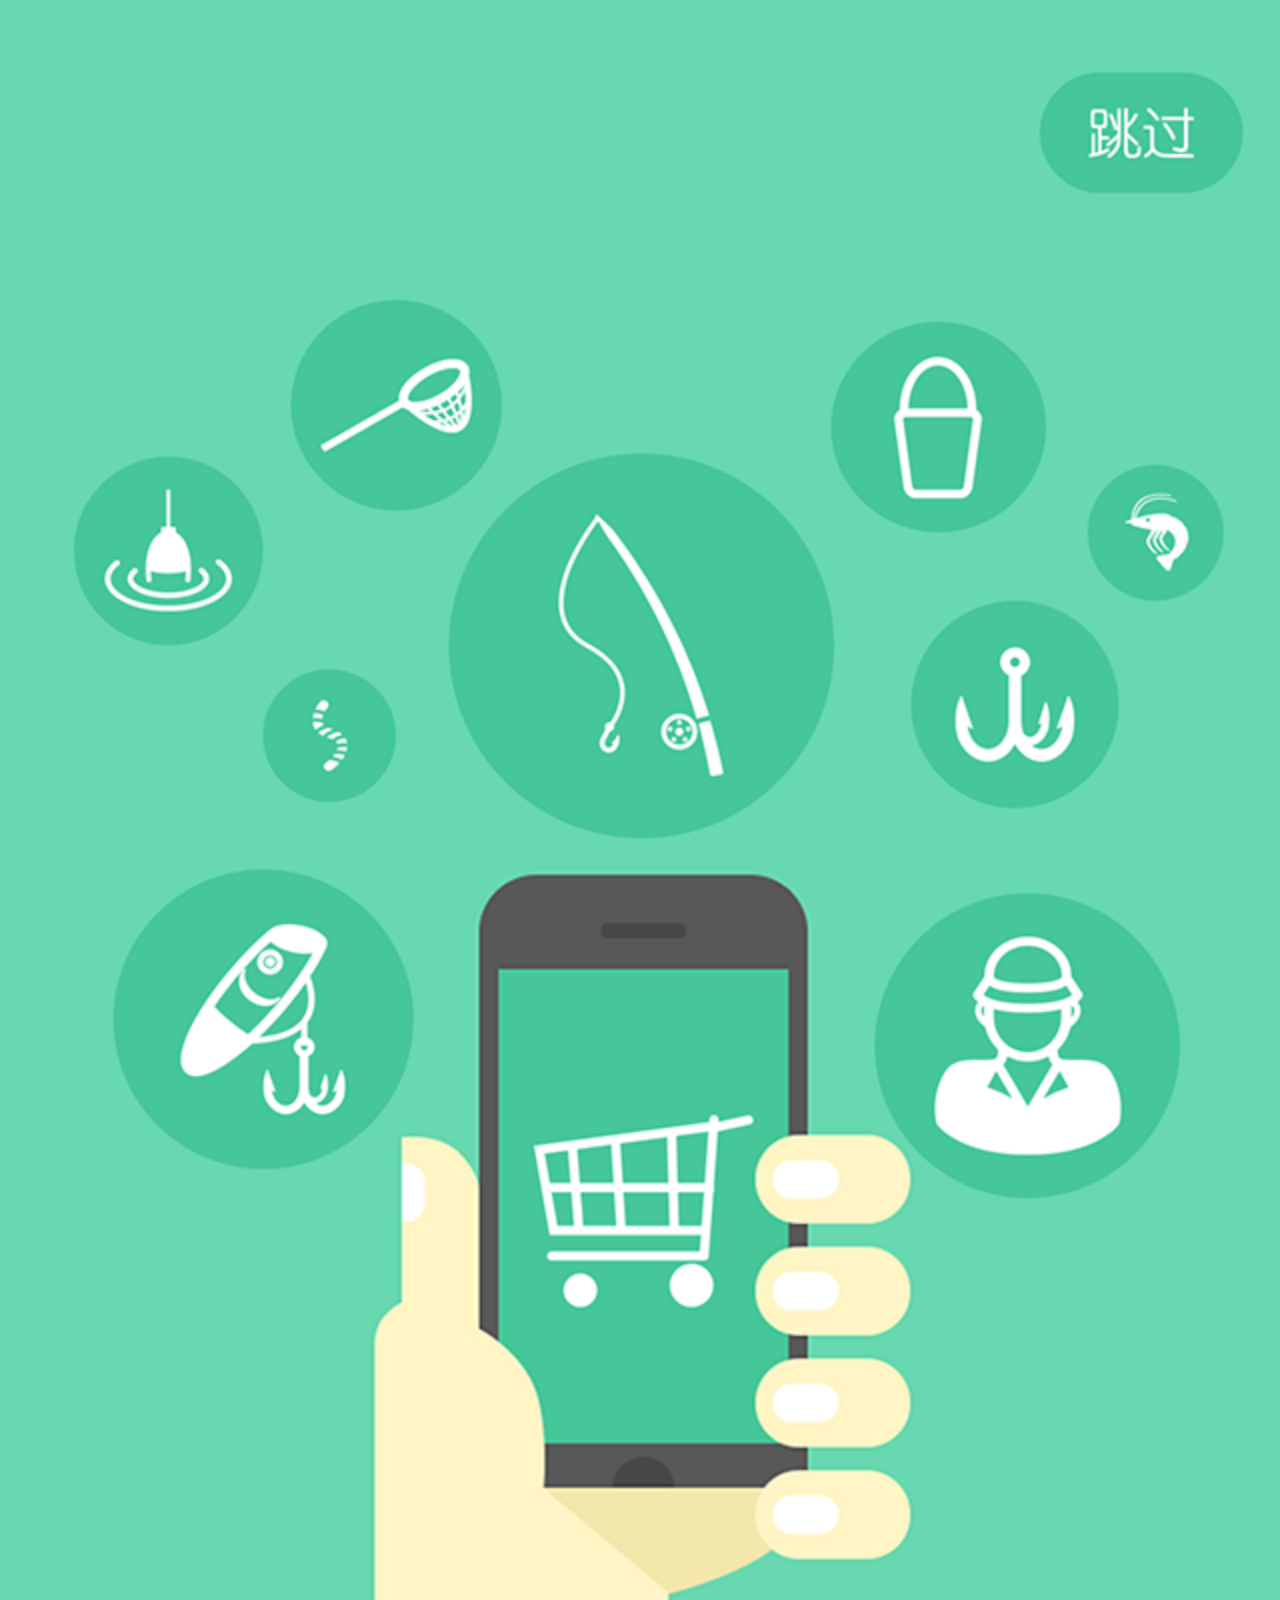
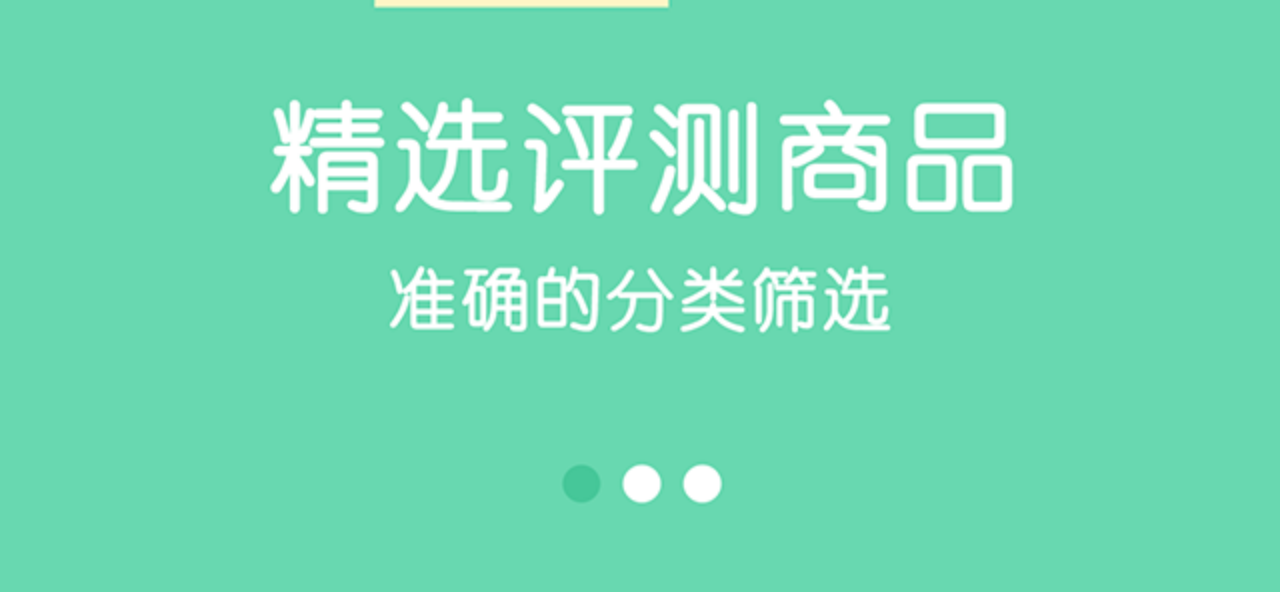
<file: guide.html>
<!--
	作者：Trust
	时间：2016-01-10
	描述：引导页
	知识点：1、mui轮播组件
		  2、获取窗口高度，来设置图片的高度
		  3、获取当前窗口对象以及上一级窗口
		  4、隐藏窗口
-->
<!DOCTYPE html>
<html>

	<head>
		<meta charset="utf-8">
		<meta name="viewport" content="width=device-width,initial-scale=1,minimum-scale=1,maximum-scale=1,user-scalable=no" />
		<title>引导页</title>
		<link href="css/mui.min.css" rel="stylesheet" />
		<style type="text/css">
			#enter {
				position: absolute;
				right: 10px;
				bottom: 40px;
			}
			.jump{
				position: absolute;
				top: 20px;
				right: 20px;
				height: 50px;
				width: 50px;
			}
		</style>
	</head>

	<body>
		<div class="mui-content">
			<div class="mui-slider">
				<div class="mui-slider-group">
					<div class="mui-slider-item">
						<a href="javascript:;">
							<img src="img/start1.png" id="_d1">
							<p class="jump" id="jump"></p>
						</a>
					</div>
					<div class="mui-slider-item">
						<a href="javascript:;">
							<img src="img/start2.png" id="_d2">
							<p class="jump" id="jump"></p>
						</a>
					</div>
					<div class="mui-slider-item">
						<a href="javascript:;">
							<img src="img/start3.png" id="_d3">
							<button class="mui-btn mui-btn-blue" id="enter" type="button">进入</button>
							<p class="jump" id="jump"></p>
						</a>
					</div>
				</div>
			</div>
		</div>
		<script src="js/mui.min.js"></script>
		<script type="text/javascript" charset="utf-8">
			mui.init();
			mui.plusReady(function() {
				/*
				 * 其实，引导页这个东西，我个人理解是这样的：
				 * 广告轮播大家都做过吧，无非就是把轮播那个组件，做成一个全屏的了；
				 * mui提供的示例，他们用的是css3的动画，并不是图片；
				 * 实际项目中，图片/动画都是可以的，但是都是通过轮播那个组件来实现的；
				 */
				/*
				 * 获取文档高度，设置图片高度；
				 * 不过我一般都是让美工做成iphone6的启动图那个尺寸，效果其实一般；
				 * 具体项目中，大家如果有大屏手机，可以多调试下，选择合适的尺寸；
				 * http://www.runoob.com/jsref/prop-win-innerheight-innerwidth.html
				 */
				var h = window.innerHeight;
				document.getElementById("_d1").style.height = h + "px";
				document.getElementById("_d2").style.height = h + "px";
				document.getElementById("_d3").style.height = h + "px";
				// 我们隐藏下入口页面
				var self = plus.webview.currentWebview();
				self.opener().hide("none");
				// 点击按钮进入主界面，并且设置内存中的字段为true
				document.getElementById("enter").addEventListener("tap", function() {
					redirect();
				});

				mui('.mui-slider-item').on('tap','.jump',function(){
				   redirect();
				});
				
				function redirect(){
										/*
					 * 这里要注意，我们存储的是string类型的true，因为这个只能存字符串；
					 * http://www.html5plus.org/doc/zh_cn/storage.html#plus.storage.setItem
					 */
					plus.storage.setItem("IsFrist", "true");
					var index=plus.webview.getWebviewById( plus.runtime.appid );
					mui.openWindow({
						url: "index.html",
						id: index,
						waiting: {
							autoShow: false
						}
					});
				}

			});
		</script>
	</body>

</html>
</file>
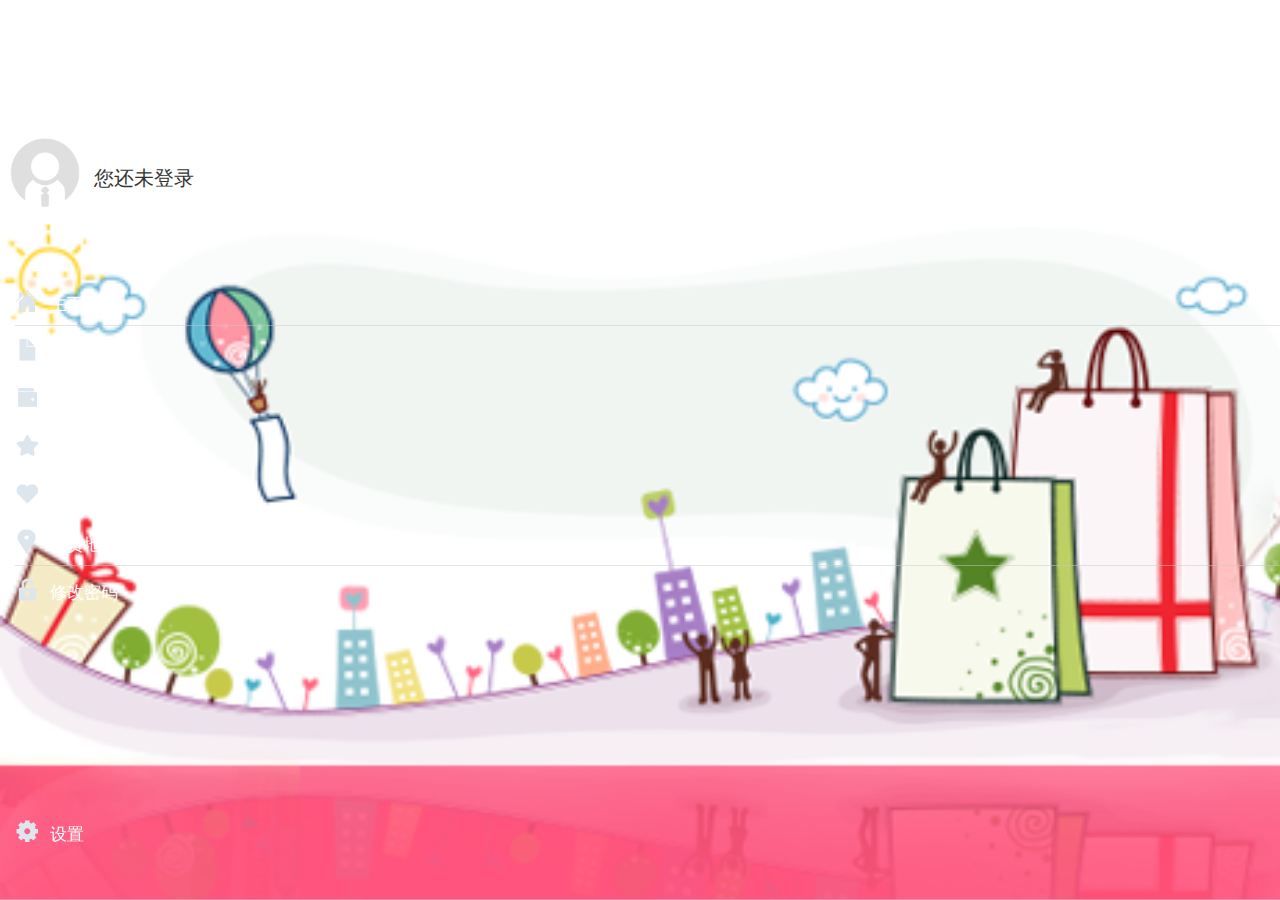
<file: offcanvas-drag-right-plus-menu.html>
<!DOCTYPE html>
<html>

	<head>
		<meta charset="utf-8">
		<title>Hello MUI</title>
		<meta name="viewport" content="initial-scale=1,maximum-scale=1,user-scalable=no">
		<meta name="apple-mobile-web-app-capable" content="yes">
		<meta name="apple-mobile-web-app-status-bar-style" content="black">

		<link rel="stylesheet" href="css/mui.css">
		<style>
			body {
				background: url(img/menu_bg.png);
				background-size: 130%;
				background-repeat: no-repeat;
				background-color: #FF547D;
			}
			
			.mui-card-header {
				position: initial;
				margin-top: 10%;
			}
			
			.mui-card-header.mui-card-media {
				padding: 10px;
			}
			
			.mui-card-header>img:first-child {
				height: 70px;
				width: 70px;
			}
			
			.mui-card-header.mui-card-media .mui-media-body p {
				font-size: 20px;
				font-weight: 100;
				line-height: 20px;
				margin-top: 30px;
				margin-left: 40px;
				color: #333;
			}
			
			.mui-table-view:after,
			.mui-table-view:before,
			.mui-table-view-cell:not(:first-child):not(:nth-last-child(3)):after {
				background: none;
			}
			
			.mui-table-view .mui-media-object {
				line-height: 25px;
				max-width: 25px;
				height: 25px;
			}
			
			.silder-nav {
				color: white;
				margin-top: 5px;
			}
			
			.mui-table-view-cell> a:not(.mui-btn).mui-active {
				background-color: #696969;
				opacity: 0.5;
			}
		</style>
	</head>

	<body>
		<!--XXX 点击头像事件还没做-->
		<div class="mui-card-header mui-card-media">
			<img id="user_picture" src="img/profile_no_avarta_icon.png" />
			<div class="mui-media-body">
				<p id='user_name'>您还未登录</p>
				<p id='rank'></p>
			</div>
		</div>

		<ul class="mui-table-view" style="background: none; margin-top: 50px;">
			<li class="mui-table-view-cell mui-media" >
				<a href="index.html">
					<img class="mui-media-object mui-pull-left" src="img/mainpage_home_icon.png">
					<div class="mui-media-body silder-nav">
						主页
					</div>
				</a>
			</li>
			<li class="mui-table-view-cell mui-media">
				<a href="javascript:;">
					<img class="mui-media-object mui-pull-left" src="img/mainpage_order_icon.png">
					<div class="mui-media-body silder-nav">
						我的订单
					</div>
				</a>
			</li>
			<li class="mui-table-view-cell mui-media">
				<a href="Mine/my-wallet-needtem.html">
					<img class="mui-media-object mui-pull-left" src="img/mainpage_purse_icon.png">
					<div class="mui-media-body silder-nav">我的钱包</div>
				</a>
			</li>
			<li class="mui-table-view-cell mui-media">
				<a href="Mine/collect-goods-needtem.html">
					<img class="mui-media-object mui-pull-left" src="img/mainpage_good_icon.png">
					<div class="mui-media-body silder-nav">
						我的收藏
					</div>
				</a>
			</li>
			<li class="mui-table-view-cell mui-media">
				<a href="javascript:;">
					<img class="mui-media-object mui-pull-left" src="img/mainpage_shop_icon.png">
					<div class="mui-media-body silder-nav">
						关注店铺
					</div>
				</a>
			</li>
			<li class="mui-table-view-cell mui-media">
				<a href="javascript:;">
					<img class="mui-media-object mui-pull-left" src="img/mainpage_address_icon.png">
					<div class="mui-media-body silder-nav">
						收货地址
					</div>
				</a>
			</li>
			<li class="mui-table-view-cell mui-media">
				<a href="javascript:;">
					<img class="mui-media-object mui-pull-left" src="img/mainpage_password_icon.png">
					<div class="mui-media-body silder-nav">
						修改密码
					</div>
				</a>
			</li>
			<li class="mui-table-view-cell mui-media" style="position: fixed; bottom: 44px;width: 100%;">
				<a href="javascript:;">
					<img class="mui-media-object mui-pull-left" src="img/mainpage_set_icon.png">
					<div class="mui-media-body silder-nav">
						设置
					</div>
				</a>
			</li>
		</ul>
		<script src="js/mui.min.js"></script>
		<script src="js/own.js" type="text/javascript" charset="utf-8"></script>
		<script type="text/javascript" charset="utf-8">
			mui.init({
				keyEventBind: {
					backbutton: false,
					menubutton: false
				}
			});
			//获得侧滑主窗口webview对象
			var main = null;
			mui.plusReady(function() {
				main = plus.webview.currentWebview().opener();

				//localStorage.setItem('user', ''); //测试信息
				openWebview();

			})
			
			function openWebview() {
				// 取消绑定事件,否则会出现重复绑定问题
				mui(".mui-table-view").off();

				//当页面加载的时候,判断是否登录,如果登录重绘头像
				var r = checkLogin();
				if(!r) {
					//如果未登录 弹出登录窗口
					mui(".mui-table-view").on('tap', '.mui-table-view-cell', openLoginWebview);

				} else {
					//如果登录返回信息
					mui(".mui-table-view").on('tap', 'a', openSubWebview);
					var userInfo = storageGetclass('user') ;
					document.getElementById("user_name").style.marginTop = '10px';
					document.getElementById("user_name").innerText = userInfo.user_name;
					//XXX 这里的等级名称 还未完成
					document.getElementById("rank").style.marginTop = '10px';
					document.getElementById("rank").innerText = "长工";
					var user_picture = userInfo.user_picture ? userInfo.user_picture : 'http://img4.imgtn.bdimg.com/it/u=2856187437,47461585&fm=21&gp=0.jpg';
					document.getElementById("user_picture").src = user_picture;
				}

			}


			function checkLogin() {
				// 如果长时间未登录 可能token失效 需要重新登录这个要处理下  //已经在首页处理了
				if(!localStorage.getItem('user')) {
					return false;
				} else {
					return localStorage.getItem('user');
				}
			}

			function openLoginWebview() {
				// 打开登录窗口
				console.log('打开登录窗口');
				mui.openWindow({
					url: "Mine/login.html",
					id: "Mine/login.html",
					show: {
						aniShow: 'slide-in-bottom',
						duration: '200',
					},
					waiting: {
						autoShow: false
					}
				});
			}

			function openSubWebview() {
				var id = this.getAttribute('href');
				var href = this.href;
				var	title = trim(this.innerText);
				var isBars = 'false';
				var barsIcon = '';

				
				if(id == 'index.html'){
					closeMenu();
					return;
				}
//				添加右侧按钮				
//				if(id == 'Mine/collect-goods-needtem.html'){
//					var isBars = 'true';
//					var barsIcon = 'mui-icon mui-icon-compose';
//				}
				
				
				mui.fire(main,'newWebView',{
					id: id,
					href: href,
					aniShow: getaniShow(),
					title: title,
					isBars: isBars,
					barsIcon: barsIcon
				});
				
			}

			function closeMenu() {
				mui.fire(main, "menu:swipeleft");
			}
			//优化显示出来的侧滑菜单，只需监听该菜单的左滑事件，然后将其关闭即可；在菜单上右滑，不做任何操作；
			window.addEventListener("swipeleft", closeMenu);
			window.addEventListener('loginSuccess', function() {
				openWebview();
			})

			mui.menu = closeMenu;
		</script>
	</body>

</html>
</file>
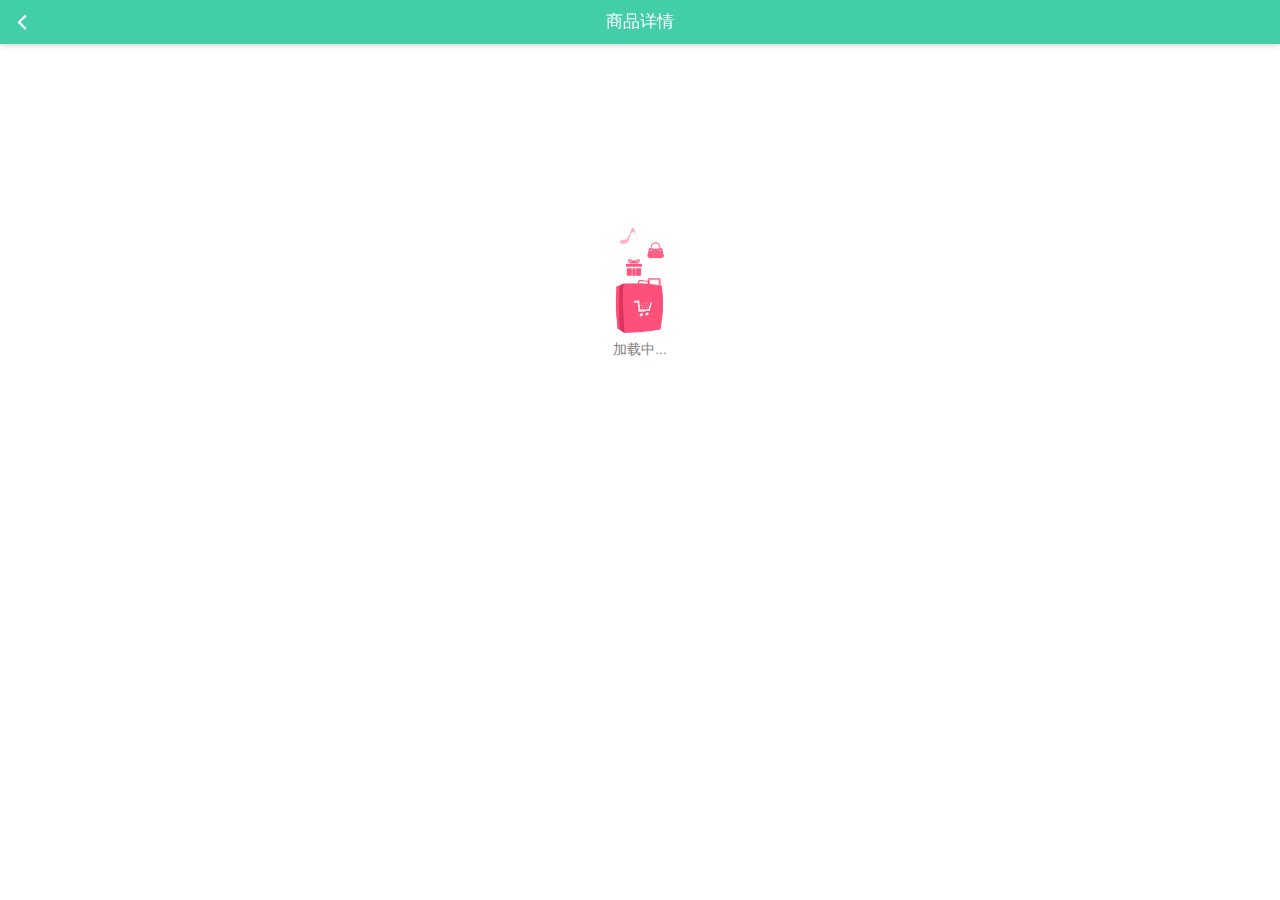
<file: product-detail-tem.html>
<!DOCTYPE html>
<html>
<head>
    <meta charset="utf-8">
    <meta name="viewport" content="width=device-width,initial-scale=1,minimum-scale=1,maximum-scale=1,user-scalable=no" />
	<title>商品模版页面</title>
    <link rel="stylesheet" type="text/css" href="css/iconfont.css"/>
    <link rel="stylesheet" type="text/css" href="css/mui.min.css"/>
    <link rel="stylesheet" type="text/css" href="css/own.css"/>
    		
    <style type="text/css">
    		.mui-icon-left-nav,
    		.mui-bar-nav h1,
    		.mui-pull-right {
    			color: gray;
    		}
    		.mui-content {
    			font-size: 0.8em;
    			color: gray;
    			text-align: center;
    			background-color: white;
    		}
    		
    		.mui-bar-nav .mui-title {
				color: white;
			}
			.mui-active .mui-icon,
			.mui-active .mui-tab-label {
				color: #41cea9;
			}
			.mui-icon-left-nav, .mui-bar-nav h1, .mui-pull-right{
				color: white;
			}
    </style>
</head>
<body style="background-color: white;">
	
	<header class="mui-bar mui-bar-nav own-main-background-color">
		<a class="mui-action-back mui-icon mui-icon-left-nav mui-pull-left"></a>
		<h1 class="mui-title">商品详情</h1>
	</header>
	
	<!--//XXX 最好把这个和load.js同步下 要不每次修改还得改两处-->
	<div class="mui-content">
		<div style="margin-top: 180px;">
			<a>
				<span ><img src="img/jump.gif" style="max-width:8em; height:auto;"/></span>
			</a>
			<br />
			<span>加载中...</span>
		</div>
	</div>
	
	<script src="js/ajax.js" charset="UTF-8"></script>
	<script src="js/mui.min.js" charset="UTF-8"></script>
	<script src="js/own.js" charset="UTF-8"></script>
	<script type="text/javascript" charset="UTF-8">
		mui.init({
			swipeBack:true
		});
		
		var detailsub;
		var self;
		var product_id;
		mui.plusReady(function(){
			self = plus.webview.currentWebview();
			detailsub = self.children()[0];
			
			
			window.addEventListener('detailTemplate',function(e){
				product_id = e.detail.product_id;
				if (mui.os.android&&e.detail.aniShow&&parseFloat(mui.os.version)>=4.4) {
					if (!detailsub) {
						detailsub = self.children()[0];
					}
					console.log(JSON.stringify(e.detail));
					console.log('loaded');
					detailsub.loadURL(e.detail.id);
					self.show(e.detail.aniShow);
				}
			},false);
			
			//接收子页面获取productid事件，然后返回事件
			window.addEventListener('getproductid',function(){
				console.log('收到获取productid事件')
				mui.fire(detailsub,'postproductid',{
					product_id:product_id
				});
			},false);
		});
	</script> 
</body>
</html>
</file>
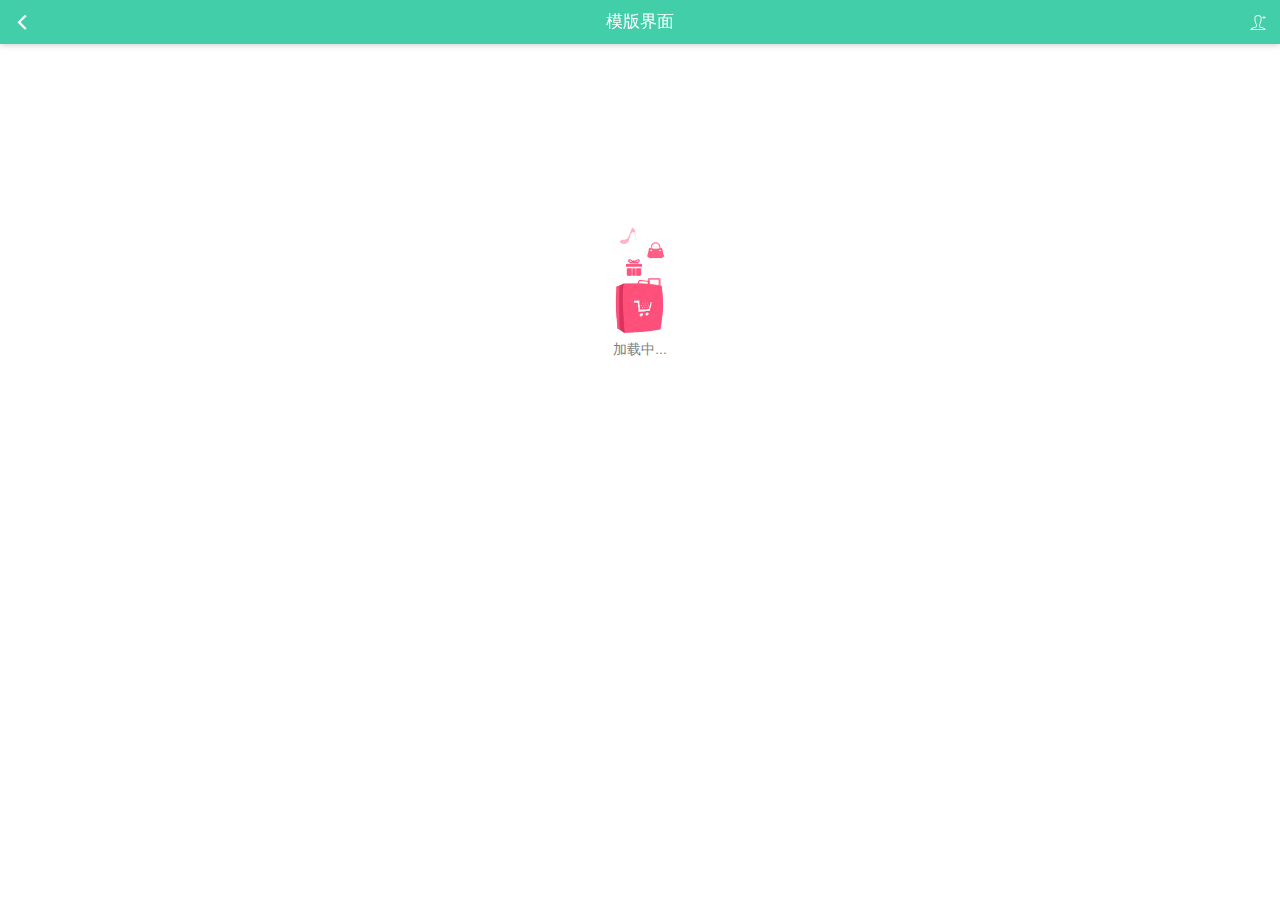
<file: template-main.html>
<!DOCTYPE html>
<html>
<head>
    <meta charset="utf-8">
    <meta name="viewport" content="width=device-width,initial-scale=1,minimum-scale=1,maximum-scale=1,user-scalable=no" />
    <title>分类列表模版页面</title>
    	<link rel="stylesheet" type="text/css" href="css/mui.min.css"/>
    	<link rel="stylesheet" type="text/css" href="css/iconfont.css"/>
    	<link rel="stylesheet" type="text/css" href="css/own.css" />
    	
    	<style type="text/css">
    		.mui-icon-left-nav,
    		.mui-bar-nav h1,
    		.mui-pull-right {
    			color: gray;
    		}
    		.mui-content {
    			font-size: 0.8em;
    			color: gray;
    			text-align: center;
    			background-color: white;
    		}
    		
    		.mui-bar-nav .mui-title {
				color: white;
			}
			.mui-active .mui-icon,
			.mui-active .mui-tab-label {
				color: #41cea9;
			}
			.mui-icon-left-nav, .mui-bar-nav h1, .mui-pull-right{
				color: white;
			}
    	</style>
</head>
<body style="background-color: white;">
	<header class="mui-bar mui-bar-nav own-main-background-color">
		<a class="mui-action-back mui-icon mui-icon-left-nav mui-pull-left"></a>
		<h1 class="mui-title">模版界面</h1>
		<!--<h1 class="mui-title" >
			<input type="text" placeholder="222" style="height: 30px;"/>
		</h1>-->
		<a id="rightBar" class="mui-icon mui-icon-personadd mui-pull-right"></a>
	</header>
	
	<div class="mui-content">
		<!-- //XXX 这里有两个加载页面 修改一个另一个也要改 另一个是load.js -->
		<div style="margin-top: 180px;">
			<a>
				<span ><img src="img/jump.gif" style="max-width:8em; height:auto;"/></span>
			</a>
			<br />
			<span>加载中...</span>
		</div>
	</div>
	
	<script src="js/mui.min.js" charset="UTF-8"></script>
	<script type="text/javascript" charset="UTF-8">
		mui.init({
			swipeBack:true
		});
		
		var contentWebview = null; var self = null;
		var title;
		var rightBar;
		var categoryID;//某些特殊的页面需要
		mui.plusReady(function(){
			
			
			//获取dom节点
			self = plus.webview.currentWebview();
			title = document.querySelector('.mui-title');
			rightBar = document.getElementById('rightBar');
			
			
			//为rightbars添加事件
			rightBar.addEventListener('tap',function(){				
				if (contentWebview == null) {
					contentWebview = self.children()[0];
				}
				mui.fire(contentWebview,'pressRightBar',{
					
				});
			},false);
			
			//接收templateFire事件
			window.addEventListener('templateFire',function(options){
				title.innerText = options.detail.title;
				var id = options.detail.id;
				var aniShow = options.detail.aniShow;
				var href = options.detail.target;
				var isBars = options.detail.isBars;
				var barsIcon = options.detail.barsIcon;
				categoryID = options.detail.categoryID;
				
				//console.log(title.innerText +aniShow +href +isBars + barsIcon);
				
				if (isBars) {
					rightBar.style.display = 'inline';
					rightBar.className = barsIcon + ' mui-pull-right';
					
				}else {
					rightBar.style.display = 'none';
				}
				if (mui.os.android&&aniShow&&parseFloat(mui.os.version)>=4.4) {
					if (contentWebview == null) {
						contentWebview = self.children()[0];
					}
					
					var str = contentWebview.getURL();
					var index = str.indexOf('www/');
					str = str.substring(index+4);
					if ((!~id.indexOf('category-detail') && !~id.indexOf('goods-detail') )&&(contentWebview.getURL() == href || str == href)) {
						console.log("loaded");
						contentWebview.show();
					}else {
						console.log("new load");
						contentWebview.loadURL(href);
					}
					self.show(aniShow);
				}
			},false);
			
			//接收子页面的获取categoryID的事件
			window.addEventListener('getCategoryID',function(e){
				//console.log('收到获取productID的事件');
				if (contentWebview == null) {
					contentWebview = self.children()[0];
				}
				mui.fire(contentWebview,'postCategoryID',{
					categoryID:categoryID
				});
			},false);
		});
	</script>
	
</body>
</html>
</file>
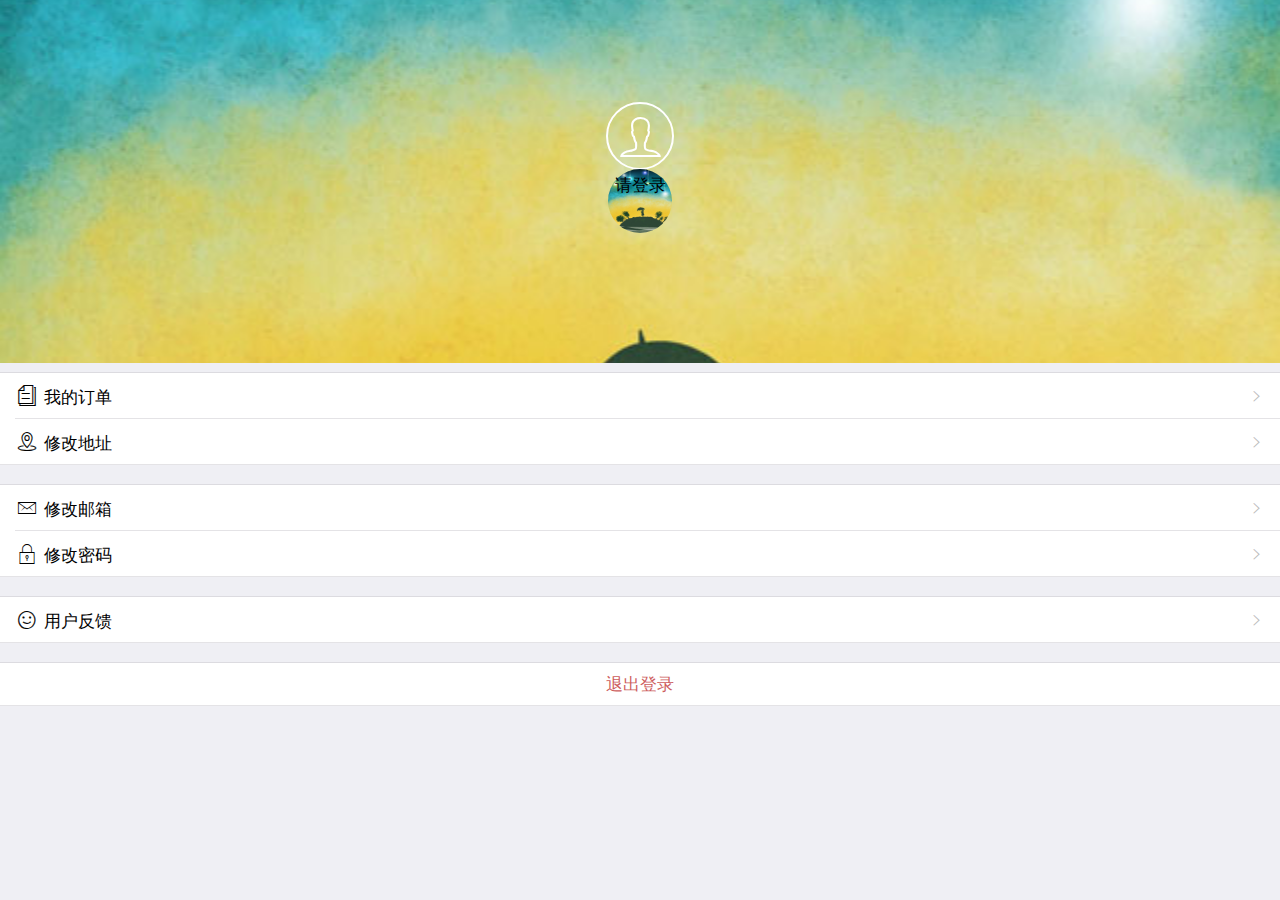
<file: baritemHtml/mine.html>
<!DOCTYPE html>
<html>
<head>
    <meta charset="utf-8">
    <meta name="viewport" content="width=device-width,initial-scale=1,minimum-scale=1,maximum-scale=1,user-scalable=no" />
    <title>E3</title>
    <link rel="stylesheet" type="text/css" href="../css/mui.min.css"/>
    <link rel="stylesheet" type="text/css" href="../css/iconfont.css"/>
    <link rel="stylesheet" type="text/css" href="../css/own.css"/>
    
    <style type="text/css">
    		.headImg {
    			padding: 8% 0px 13% 0px;
    			background: url(../img/bg.jpeg);
    			background-position: center center; 
    			background-size: 100% auto;
    		}
    		
    		.touxiang {
    			text-align: center;
    		}
    		.touxiang div {
    			width: 4em;
    			height: 4em;
    			padding: 0px;
    			border-radius: 50%;
    			border: 2px solid white;
    			color: gray;
    			margin: 0px auto;
    			margin-bottom: 5px;
    		}
    		
    </style>
</head>
<body>
	
	<div class="mui-content">
		
		<div class="headImg">
			<!--<span id="touxiang" class="mui-btn mui-btn-link mui-icon iconfont icon-zhanghao"></span>-->
			<div class="touxiang">
				<div >
					<span id="touxiangimg"  class="mui-icon mui-icon-person" style="font-size: 3.8em; color: white;"></span> 
					<img id="trueimg" src="../img/bg.jpeg"  style="width: 100%; height: 100%; border-radius: 50%;" />	
				</div>
				<span id="touxiangword">请登录</span>
			</div>
		</div>
		
		<ul class="mui-table-view" style="margin-top: 10px;">
			<li class="mui-table-view-cell">
				<a class="mui-navigate-right" href="../Mine/my-dingdan-needtem.html">
					<span class="mui-icon iconfont icon-wodedingdan"></span>
					我的订单
				</a>
			</li>
			<li class="mui-table-view-cell">
				<a id="changeaddress" class="mui-navigate-right" href="../Mine/change-address-needtem.html">
					<span class="mui-icon iconfont icon-dizhi"></span>
					修改地址
				</a>
			</li>
		</ul>
		<ul class="mui-table-view" style="margin-top: 20px;">
			<li class="mui-table-view-cell">
				<a class="mui-navigate-right" href="../Mine/changeEmail-needtem.html">
					<span class="mui-icon mui-icon-email"></span>
					修改邮箱
				</a>
			</li>
			<li class="mui-table-view-cell">
				<a class="mui-navigate-right" href="../Mine/changepsd-needtem.html">
					<span class="mui-icon mui-icon-locked"></span>
					修改密码
				</a>
			</li>
		</ul>
		<ul class="mui-table-view" style="margin-top: 20px;">
			<li class="mui-table-view-cell">
				<a class="mui-navigate-right">
					<span class="mui-icon iconfont icon-xiaolian"></span>
					用户反馈
				</a>
			</li>
		</ul>
		
		<ul id="logoutBtn" class="mui-table-view" style="margin-top: 20px;margin-bottom: 20px;">
			<li class="mui-table-view-cell" style="text-align: center;">
				<span style="color: indianred;">退出登录</span>
			</li>
		</ul>
		
	</div>
	
	<script src="../js/mui.min.js" charset="UTF-8"></script>
	<script src="../js/own.js" charset="UTF-8"></script>
	<script src="../js/ajax.js" charset="UTF-8"></script>
	<script type="text/javascript" charset="UTF-8">
		mui.init({
			swipeBack:false
		});
		
		var aniShow;
		var parentWebView;
		var touxiangimg;
		var logoutBtn;
		var trueimg;
		var touxiangword;
		mui.plusReady(function(){
			parentWebView = plus.webview.currentWebview().parent();
			aniShow = getaniShow();
			touxiangimg = document.getElementById('touxiangimg');
			logoutBtn = document.getElementById('logoutBtn');
			trueimg = document.getElementById('trueimg');
			touxiangword = document.getElementById('touxiangword');
			
			//检测是否已经登录
			//XXX 这里登录是有问题的
			//console.error('这里登录存在问题');
			console.log(localStorage.getItem('user'));
			if (!localStorage.getItem('user')) {
				logoutBtn.style.display = 'none';
				trueimg.style.display = 'none';
				touxiangimg.style.display = 'inline';
				touxiangword.style.color = 'indianred';
			}else {
				logoutBtn.style.display = 'block';
				trueimg.style.display = 'inline';
				touxiangimg.style.display = 'none';
				var user = JSON.parse(localStorage.getItem('user'));
//				trueimg.src = user.website_logo;
				trueimg.src = '../img/touxiang.jpg';
				touxiangword.innerText = user.website_name;
				touxiangword.style.color = 'black';
			}
//			
			mui('.mui-table-view').on('tap','a',function(){
				var id = this.getAttribute('href');
				var href = this.href;
				var title = this.innerText;
				var isBars = false;
				var barsIcon = '';
				//检测已经存在sessionkey否者运行下面的登陆代码
				if (localStorage.getItem('user')) {
				}else {
					href = "Mine/login.html";
					id = "Mine/login.html";
					aniShow = 'slide-in-bottom';
					title = '登录';
				}
				
				if (this.id == 'changeaddress') {
					isBars = true;
					barsIcon = 'mui-icon iconfont icon-tianjia';
				}
				
				mui.fire(parentWebView,'newWebView',{
					id:id,
					href:href,
					aniShow:aniShow,
					title:title,
					isBars:isBars,
					barsIcon:barsIcon
				});
			});
			
			//点击头像登录
			touxiangimg.addEventListener('tap',function(){
				if (!localStorage.getItem('user')) {
					var id = "Mine/login.html";
					var href = "Mine/login.html";
					var title = '登录';
					var aniShow = 'slide-in-bottom';
					var isBars = false;
					var barsIcon = '';
					
					mui.fire(parentWebView,'newWebView',{
						id:id,
						href:href,
						aniShow:aniShow,
						title:title,
						isBars:isBars,
						barsIcon:barsIcon
					});
				}
			},false);
			
			//点击等出
			logoutBtn.addEventListener('tap',function(){
				var account = localStorage.getItem('account');
				ajax_logout({
					account:account
				});
			},false);
			
			//接收登录成功事件
			window.addEventListener('loginSuccess',function(){
				//登出按钮显示出来 头像图片显示出来名字显示出来
				logoutBtn.style.display = 'block';
				touxiangimg.style.display = 'none';
				trueimg.style.display = 'inline';
				var user = JSON.parse(localStorage.getItem('user'));
//				trueimg.src = user.website_logo; 
				trueimg.src = '../img/touxiang.jpg';
				touxiangword.innerText = user.website_name;
				touxiangword.style.color = 'black';
			},false);
		});
		
		//退出登录成功
		function logoutSuccess(data){
			mui.toast('已经退出登录，需要重新登录');
			if (data.code == '000000') {
				localStorage.removeItem('user');
				logoutBtn.style.display = 'none';
				touxiangimg.style.display = 'inline';
				trueimg.style.display = 'none';
				touxiangword.innerText = '请登录';
				touxiangword.style.color = 'indianred';
			}
		}
	</script>
</body>
</html>
</file>
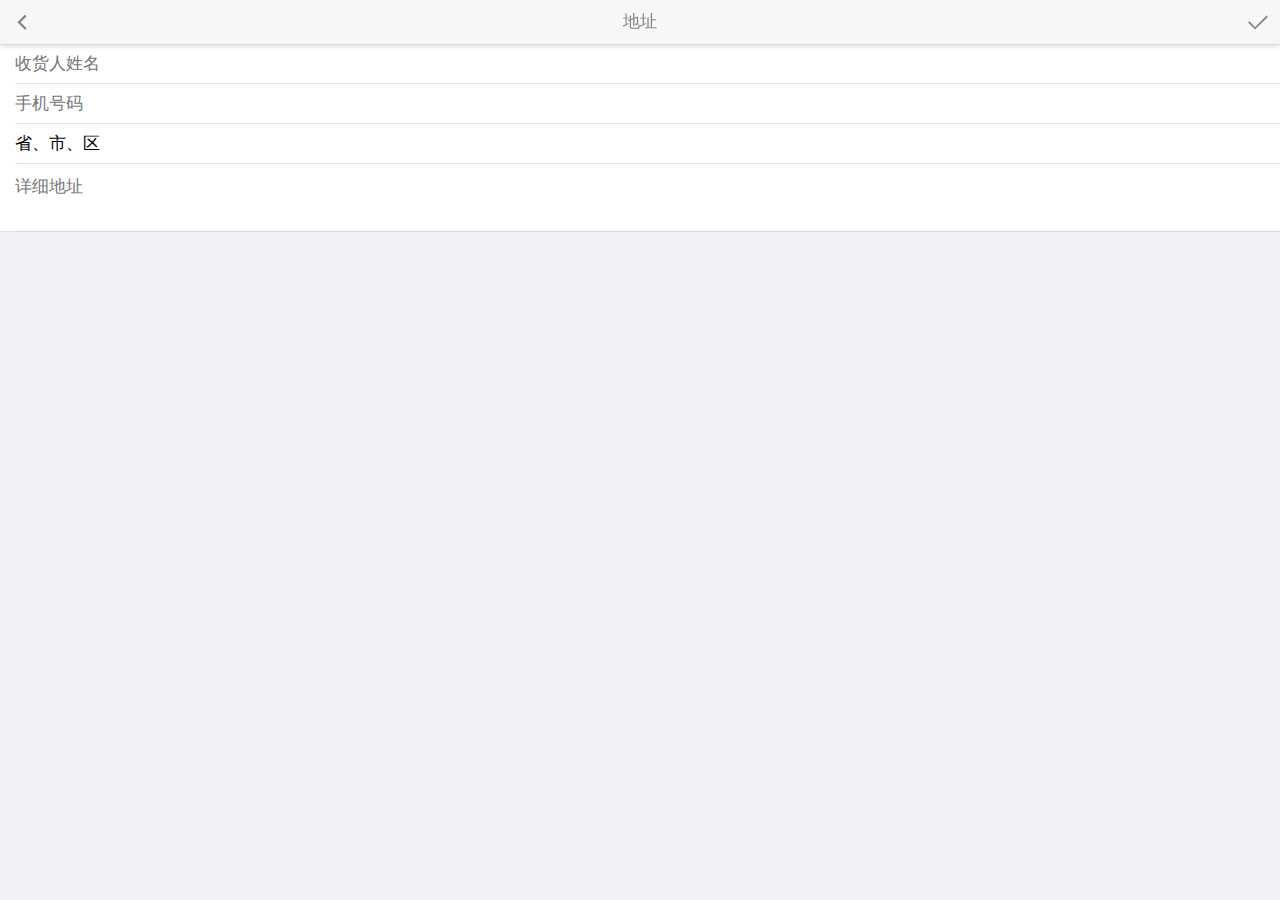
<file: Mine/address.html>
<!DOCTYPE html>
<html>
<head>
    <meta charset="utf-8">
    <meta name="viewport" content="width=device-width,initial-scale=1,minimum-scale=1,maximum-scale=1,user-scalable=no" />
    <title>E3</title>
    
    <link rel="stylesheet" type="text/css" href="../css/mui.min.css"/>
    <link rel="stylesheet" type="text/css" href="../css/own.css"/>
    <link rel="stylesheet" type="text/css" href="../css/iconfont.css"/>
    <link rel="stylesheet" type="text/css" href="../css/mui.picker.min.css"/>
    
    <style type="text/css">
    		.mui-input-row label {
    			width: 100%;
    		}
    </style>
</head>
<body>
	<header class="mui-bar mui-bar-nav">
		<a class="mui-action-back mui-icon mui-icon-left-nav mui-pull-left own-left-nav-color"></a>
		<h1 class="mui-title own-left-nav-color">地址</h1>
		<a class="mui-icon iconfont icon-iconfont53 mui-pull-right own-left-nav-color"></a>
	</header>
	
	<div class="mui-content" >
		<form class="mui-input-group">
			<div class="mui-input-row">
				<input type="text" class="mui-input-clear" placeholder="收货人姓名" />
			</div>
			<div class="mui-input-row">
				<input type="text" class="mui-input-clear" placeholder="手机号码" />
			</div>
			<div class="mui-input-row" id="addressPicker">
				<label>省、市、区</label>
			</div>
			<div class="mui-input-row" style="height: 4em; padding-top: 2px;">
				<textarea placeholder="详细地址"></textarea>
			</div>
		</form>
	</div>

	<script src="../js/mui.min.js" charset="UTF-8"></script>
	<script src="../js/city.data-3.js" charset="UTF-8"></script>
	<script src="../js/mui.picker.min.js" charset="UTF-8"></script>
	<script src="../js/own.js" charset="UTF-8"></script>
	<script type="text/javascript" charset="UTF-8">
		mui.init({
			swipeBack:true
		});
		
		var addressPicker;
		var pickerlabel;
		mui.plusReady(function(){
			addressPicker = document.getElementById('addressPicker');
			pickerlabel = addressPicker.children[0];
			
			
//			var cityPicker3 = new $.PopPicker({
//						layer: 3
//					});
//					cityPicker3.setData(cityData3);
//					var showCityPickerButton = doc.getElementById('showCityPicker3');
//					var cityResult3 = doc.getElementById('cityResult3');
//					showCityPickerButton.addEventListener('tap', function(event) {
//						cityPicker3.show(function(items) {
//							cityResult3.innerText = "你选择的城市是:" + (items[0] || {}).text + " " + (items[1] || {}).text + " " + (items[2] || {}).text;
//							//返回 false 可以阻止选择框的关闭
//							//return false;
//						});
//					}, false);
			
			//监听呼出picker事件
			addressPicker.addEventListener('tap',function(){
				var cityPicker3 = new mui.PopPicker({
					layer:3
				});
				cityPicker3.setData(cityData3);
				cityPicker3.show(function(items){
					pickerlabel.innerText = (items[0] || {}).text + " " + (items[1] || {}).text + " " + (items[2] || {}).text;
				});
			
				
			},false);
		});
	</script>
	
</body>
</html>
</file>
<file: css/iconfont.css>
@font-face {
	font-family: "iconfont";
  	src:url('../fonts/iconfont.ttf') format('truetype'); /* chrome、firefox、opera、Safari, Android, iOS 4.2+*/
}

.iconfont {
  font-family:"iconfont" !important;
  font-size:24px;
  font-style:normal;
  -webkit-font-smoothing: antialiased;
  -webkit-text-stroke-width: 0.2px;
}
.icon-xuanze:before { content: "\e610"; }
.icon-add:before { content: "\e60c"; }
.icon-home:before { content: "\e600"; }
.icon-iconfont53:before { content: "\e60f"; }
.icon-wodedingdan:before { content: "\e601"; }
.icon-cart:before { content: "\e603"; }
.icon-xiaolian:before { content: "\e602"; }
.icon-wode:before { content: "\e604"; }
.icon-mimaxiugai:before { content: "\e605"; }
.icon-fenlei:before { content: "\e606"; }
.icon-tianjia:before { content: "\e60e"; }
.icon-tianjia1:before { content: "\e60d"; }
.icon-jiumima:before { content: "\e607"; }
.icon-queren:before { content: "\e60b"; }
.icon-zhanghao:before { content: "\e608"; }
.icon-dizhi:before { content: "\e609"; }
.icon-xinyuandan:before { content: "\e60a"; }
.icon-xuanze1:before { content: "\e611"; }
</file>
<file: css/own.css>
.own-left-nav-color {
	color: gray;
}

.own-main-color {
	color: #41cea9;
}

.own-gray-color {
	background-color: #EBEBF1;
}

.own-black-color {
	color: black;
}
.own-text-through {
	text-decoration: line-through;
}

.own-main-background-color {
	background-color: #41cea9;
}

.own-header-hidden {
	display: none!important;
}

.own-content-padding {
	padding-top: 0 !important;
}

.own-btn-green {
	color: #fff;
	border: 1px solid #41cea9;
	background-color: #41cea9;
}

.own-btn-green.mui-active:enabled,
.own-btn-green:enabled:active {
	color: #fff;
	border: 1px solid #41dfa9;
	background-color: #41dfa9;
}

.own-font-size {
	font-size: 1em;
}
</file>
<file: css/mui.picker.min.css>
/**
* 选择列表插件
* varstion 2.0.0
* by Houfeng
* Houfeng@DCloud.io
**/
.mui-pciker-list li,.mui-picker,.mui-picker-inner{box-sizing:border-box;overflow:hidden}.mui-picker{background-color:#ddd;position:relative;height:200px;border:1px solid rgba(0,0,0,.1);-webkit-user-select:none;user-select:none}.mui-dtpicker,.mui-poppicker{left:0;background-color:#eee;box-shadow:0 -5px 7px 0 rgba(0,0,0,.1);-webkit-transition:.3s;width:100%}.mui-picker-inner{position:relative;width:100%;height:100%;-webkit-mask-box-image:-webkit-linear-gradient(bottom,transparent,transparent 5%,#fff 20%,#fff 80%,transparent 95%,transparent);-webkit-mask-box-image:linear-gradient(top,transparent,transparent 5%,#fff 20%,#fff 80%,transparent 95%,transparent)}.mui-pciker-list,.mui-pciker-rule{box-sizing:border-box;padding:0;margin:-18px 0 0;width:100%;height:36px;line-height:36px;position:absolute;left:0;top:50%}.mui-pciker-rule-bg{z-index:0}.mui-pciker-rule-ft{z-index:2;border-top:solid 1px rgba(0,0,0,.1);border-bottom:solid 1px rgba(0,0,0,.1)}.mui-pciker-list{z-index:1;-webkit-transform-style:preserve-3d;transform-style:preserve-3d;-webkit-transform:perspective(750pt) rotateY(0) rotateX(0);transform:perspective(750pt) rotateY(0) rotateX(0)}.mui-pciker-list li{width:100%;height:100%;position:absolute;text-align:center;vertical-align:middle;-webkit-backface-visibility:hidden;backface-visibility:hidden;font-size:1pc;font-family:"Helvetica Neue",Helvetica,Arial,sans-serif;color:#888;padding:0 8px;white-space:nowrap;-webkit-text-overflow:ellipsis;text-overflow:ellipsis;cursor:default;visibility:hidden}.mui-pciker-list li.highlight,.mui-pciker-list li.visible{visibility:visible}.mui-pciker-list li.highlight{color:#222}.mui-poppicker{position:fixed;z-index:999;border-top:solid 1px #ccc;bottom:0;-webkit-transform:translateY(300px)}.mui-poppicker.mui-active{-webkit-transform:translateY(0)}.mui-android-5-1 .mui-poppicker{bottom:-300px;-webkit-transition-property:bottom;-webkit-transform:none}.mui-android-5-1 .mui-poppicker.mui-active{bottom:0;-webkit-transition-property:bottom;-webkit-transform:none}.mui-poppicker-header{padding:6px;font-size:14px;color:#888}.mui-poppicker-header .mui-btn{font-size:9pt;padding:5px 10px}.mui-poppicker-btn-cancel{float:left}.mui-poppicker-btn-ok{float:right}.mui-poppicker-clear{clear:both;height:0;line-height:0;font-size:0;overflow:hidden}.mui-poppicker-body{position:relative;width:100%;height:200px;border-top:solid 1px #ddd}.mui-poppicker-body .mui-picker{width:100%;height:100%;margin:0;border:none;float:left}.mui-dtpicker{position:fixed;z-index:999999;border-top:solid 1px #ccc;bottom:0;-webkit-transform:translateY(300px)}.mui-dtpicker.mui-active{-webkit-transform:translateY(0)}.mui-dtpicker-active-for-page{overflow:hidden!important}.mui-android-5-1 .mui-dtpicker{bottom:-300px;-webkit-transition-property:bottom;-webkit-transform:none}.mui-android-5-1 .mui-dtpicker.mui-active{bottom:0;-webkit-transition-property:bottom;-webkit-transform:none}.mui-dtpicker-header{padding:6px;font-size:14px;color:#888}.mui-dtpicker-header button{font-size:9pt;padding:5px 10px}.mui-dtpicker-header button:last-child{float:right}.mui-dtpicker-body{position:relative;width:100%;height:200px}.mui-ios .mui-dtpicker-body{-webkit-perspective:75pc;perspective:75pc;-webkit-transform-style:preserve-3d;transform-style:preserve-3d}.mui-dtpicker-title h5{display:inline-block;width:20%;margin:0;padding:8px;text-align:center;border-top:solid 1px #ddd;background-color:#f0f0f0;border-bottom:solid 1px #ccc}[data-type=hour] [data-id=title-i],[data-type=hour] [data-id=picker-i],[data-type=month] [data-id=title-i],[data-type=month] [data-id=picker-d],[data-type=month] [data-id=title-d],[data-type=month] [data-id=picker-h],[data-type=month] [data-id=title-h],[data-type=month] [data-id=picker-i],[data-type=time] [data-id=picker-y],[data-type=time] [data-id=picker-m],[data-type=time] [data-id=picker-d],[data-type=time] [data-id=title-y],[data-type=time] [data-id=title-m],[data-type=time] [data-id=title-d],[data-type=date] [data-id=title-i],[data-type=date] [data-id=picker-h],[data-type=date] [data-id=title-h],[data-type=date] [data-id=picker-i]{display:none}.mui-dtpicker .mui-picker{width:20%;height:100%;margin:0;float:left;border:none}[data-type=hour] [data-id=picker-h],[data-type=hour] [data-id=title-h],[data-type=datetime] [data-id=picker-h],[data-type=datetime] [data-id=title-h]{border-left:dotted 1px #ccc}[data-type=datetime] .mui-picker,[data-type=time] .mui-dtpicker-title h5{width:20%}[data-type=date] .mui-dtpicker-title h5,[data-type=date] .mui-picker{width:33.3%}[data-type=hour] .mui-dtpicker-title h5,[data-type=hour] .mui-picker{width:25%}[data-type=month] .mui-dtpicker-title h5,[data-type=month] .mui-picker,[data-type=time] .mui-dtpicker-title h5,[data-type=time] .mui-picker{width:50%}
</file>
